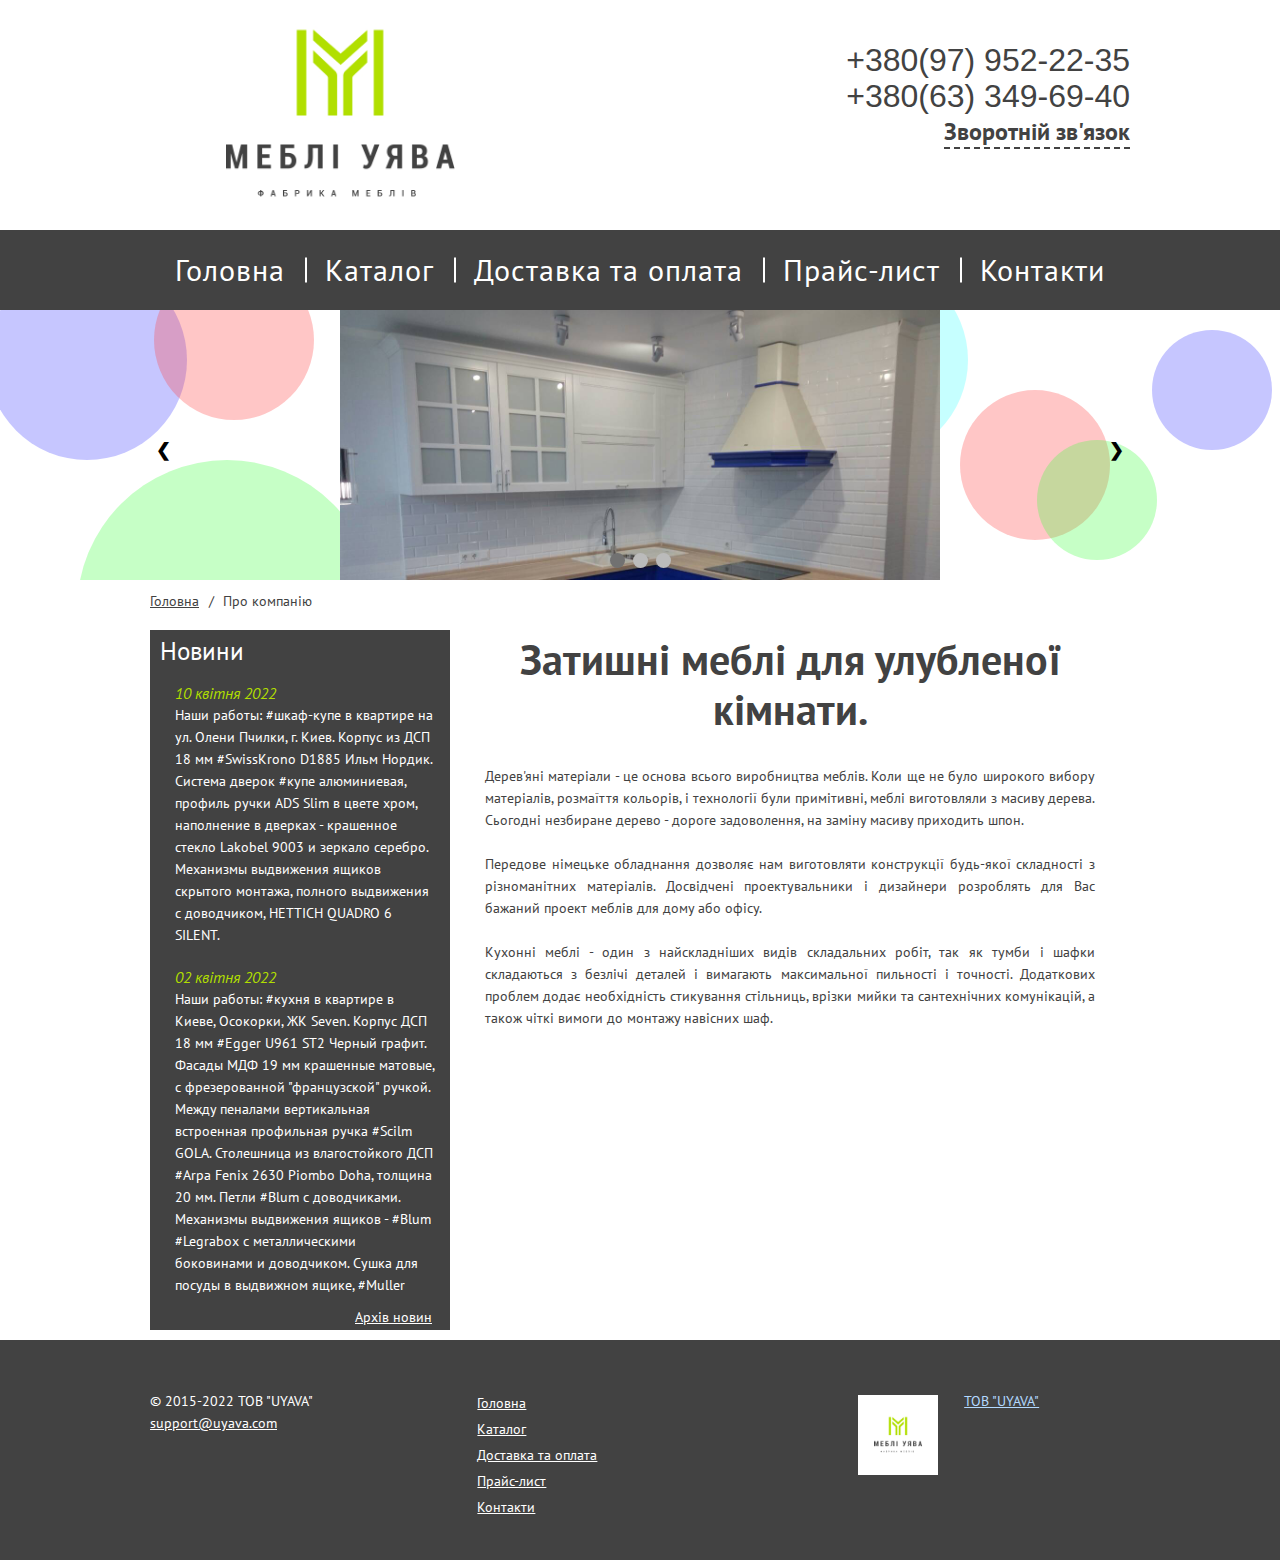
<file: index.html>
<!DOCTYPE html>
<html lang="ru">
<head>
  <meta charset="UTF-8">
  <title>UYAVA</title>
  <link rel="stylesheet" href="css/style.css">
  <link rel="stylesheet" href="css/header.css">
  <link rel="stylesheet" href="css/menu.css">
  <link rel="stylesheet" href="css/news.css">
  <link rel="stylesheet" href="css/content.css">
  <link rel="stylesheet" href="css/slyder.css">
  <link rel="stylesheet" href="css/content.css">
  <link rel="stylesheet" href="css/footer.css">
  <link rel="stylesheet" href="css/form.css">
  <link rel="stylesheet" href="css/font.css">
  <link rel="stylesheet" type="text/css" href="https://fonts.googleapis.com/css?family=PT+Sans">
</head>
<body onload = "loadPage()">
  <div class="wrap">
    <header class="header">
      <div class="container clearfix">
        <div class="header_logo">
          <img src="img/hs-long-logo.jpg" alt="ЛОготип компанії UYAVA" class="logo">
        </div>
        <div class="header_contacts">
          <p class="header_phones">
            <a class="header_phone">+380(97) 952-22-35</a>
            <a class="header_phone">+380(63) 349-69-40</a>
          </p>
          <a href="#" class="header_feedback-link">Зворотній зв'язок</a>
        </div>
      </div>
    </header>

    <nav class="menu">
      <div class="container">
        <ul class="menu_inner">
          <li class="menu_item"><a href="index.html" class="menu_link">Головна</a></li>
          <li class="menu_item"><a href="cards.html" class="menu_link">Каталог</a></li>
          <li class="menu_item"><a href="#" class="menu_link">Доставка та оплата</a></li>
          <li class="menu_item"><a href="#" class="menu_link">Прайс-лист</a></li>
          <li class="menu_item"><a href="#" class="menu_link menu_link_last">Контакти</a></li>
        </ul>
      </div>
    </nav>

    <div class="slider">
        <div class="bubbles">
            <div style="background-color: #4242ff; opacity: 30%; left: -1vw; top: -50px; height: 200px; width: 200px; position: absolute; border-radius: 50%; z-index: -1;"></div>
            <div style="background-color: #42ff42; opacity: 30%; left: 6vw; top: 150px; height: 300px; width: 300px; position: absolute; border-radius: 50%; z-index: -1;"></div>
            <div style="background-color: #ff4242; opacity: 30%; left: 12vw; top: -50px; height: 160px; width: 160px; position: absolute; border-radius: 50%; z-index: -1;"></div>
            <div style="background-color: #ffff42; opacity: 30%; left: 30vw; top: -50px; height: 130px; width: 130px; position: absolute; border-radius: 50%; z-index: -1;"></div>
            <div style="background-color: #42ffff; opacity: 30%; left: 60vw; top: -50px; height: 200px; width: 200px; position: absolute; border-radius: 50%; z-index: -1;"></div>
            <div style="background-color: #ff42ff; opacity: 30%; left: 35vw; top: 100px; height: 320px; width: 320px; position: absolute; border-radius: 50%; z-index: -1;"></div>
            <div style="background-color: #ff4242; opacity: 30%; left: 75vw; top: 80px; height: 150px; width: 150px; position: absolute; border-radius: 50%; z-index: -1;"></div>
            <div style="background-color: #42ff42; opacity: 30%; left: 81vw; top: 130px; height: 120px; width: 120px; position: absolute; border-radius: 50%; z-index: -1;"></div>
            <div style="background-color: #4242ff; opacity: 30%; left: 90vw; top: 20px; height: 120px; width: 120px; position: absolute; border-radius: 50%; z-index: -1;"></div>
        </div>

        <div class="slideshow-container">
            <div class="mySlides fade"><img src="img/furniture_2.jpg"></div>
            <div class="mySlides fade"><img src="img/furniture_10.jpg"></div>
            <div class="mySlides fade"><img src="img/furniture_9.jpg"></div>

            <a class="prevBtn" onclick="plusSlides(-1)">&#10094;</a>
            <a class="nextBtn" onclick="plusSlides(1)">&#10095;</a>
        </div>
        <br>

        <div class="dotsContainer">
            <span class="dot" onclick="currentSlide(1)"></span>
            <span class="dot" onclick="currentSlide(2)"></span>
            <span class="dot" onclick="currentSlide(3)"></span>
        </div>
    </div>

  <main class="content">
    <div class="container clearfix">
      <nav class="content_nav">
        <ul class="content_nav-inner">
          <li class="content_nav-item">
            <a href="index.html" class="content_nav-link">Головна</a>
          </li>
          <li class="content_nav-item content_nav-item_current">
            <a href="#" class="content_nav-link content_nav-link_current">Про компанію</a>
          </li>
        </ul>
      </nav>

      <aside class="content_news">
        <div class="content_news_header">Новини</div>
        <div class = "content_news-block">
          <ul class="content_news_list">
            <li class="content_new-item">
              <figure class="content_new-item-figure">
                <div class="content_new-item-label">10 квітня 2022</div>
                <figcaption class="content_new-item-text">Наши работы: #шкаф-купе в квартире на ул. Олени Пчилки, г. Киев. Корпус из ДСП 18 мм #SwissKrono D1885 Ильм Нордик. Система дверок #купе алюминиевая, профиль ручки ADS Slim в цвете хром, наполнение в дверках - крашенное стекло Lakobel 9003 и зеркало серебро. Механизмы выдвижения ящиков скрытого монтажа, полного выдвижения с доводчиком, HETTICH QUADRO 6 SILENT.</figcaption>
              </figure>
            </li>
            <li class="content_new-item">
              <figure class="content_new-item-figure">
                <div class="content_new-item-label">02 квітня 2022</div>
                <figcaption class="content_new-item-text">Наши работы: #кухня в квартире в Киеве, Осокорки, ЖК Seven. Корпус ДСП 18 мм #Egger U961 ST2 Черный графит. Фасады МДФ 19 мм крашенные матовые, с фрезерованной "французской" ручкой. Между пеналами вертикальная встроенная профильная ручка #Scilm GOLA. Столешница из влагостойкого ДСП #Arpa Fenix 2630 Piombo Doha, толщина 20 мм. Петли #Blum с доводчиками. Механизмы выдвижения ящиков - #Blum #Legrabox с металлическими боковинами и доводчиком. Сушка для посуды в выдвижном ящике, #Muller</figcaption>
              </figure>
            </li>
          </ul>
        </div>
        <a href="" class="content_all_news">Архів новин</a>
      </aside>

      <div class="content_about">
        <div class="content_about-header">Затишні меблі для улубленої кімнати.</div>
        <div class="content_about-text">
          Дерев'яні матеріали - це основа всього виробництва меблів. Коли ще не було широкого вибору матеріалів, розмаїття кольорів, і технології були примітивні, меблі виготовляли з масиву дерева. Сьогодні незбиране дерево - дороге задоволення, на заміну масиву приходить шпон.
          <br>
          <br>
          Передове німецьке обладнання дозволяє нам виготовляти конструкції будь-якої складності з різноманітних матеріалів. Досвідчені проектувальники і дизайнери розроблять для Вас бажаний проект меблів для дому або офісу.
          <br>
          <br>
          Кухонні меблі - один з найскладніших видів складальних робіт, так як тумби і шафки складаються з безлічі деталей і вимагають максимальної пильності і точності. Додаткових проблем додає необхідність стикування стільниць, врізки мийки та сантехнічних комунікацій, а також чіткі вимоги до монтажу навісних шаф.
      </div>
    </div>
  </main>

  <footer class="footer">
    <div class="container clearfix">
      <section class="footer_column footer_contacts">
        <p class="footer_copyright">© 2015-2022 ТОВ "UYAVA"</p>
        <a href="" class="footer_email">support@uyava.com</a>
      </section>
      <section class="footer_column footer_nav">
        <ul class="footer_nav-inner">
          <li class="footer_nav-item">
            <a href="index.html" class="footer_nav-link">Головна</a>
          </li>
          <li class="footer_nav-item">
            <a href="cards.html" class="footer_nav-link">Каталог</a>
          </li>
          <li class="footer_nav-item">
            <a href="" class="footer_nav-link">Доставка та оплата</a>
          </li>
          <li class="footer_nav-item">
            <a href="" class="footer_nav-link">Прайс-лист</a>
          </li>
          <li class="footer_nav-item">
            <a href="" class="footer_nav-link">Контакти</a>
          </li>
        </ul>
      </section>
      <section class="footer_column footer_additional">
        <p class="bz-logo">
          <a href="" class="bz-link">ТОВ "UYAVA"</a>
        </p>
      </section>
    </div>
  </footer>

  <form action="" method="post" name="feedback" class="feedback feedback_popup">
    <p class="feedback_title">Зворотній зв'язок</p>
    <label for="name">Ваше ім'я *<input type="text" name="name" required class="feedback_input" placeholder="Поле обов'язкове для заполнения" autofocus></label>
    <label for="phone">Телефон *<input type="phone" name="phone" required class="feedback_input" placeholder="Поле обов'язкове для заполнения"></label>
    <label for="email">Email *<input type="email" name="email" required class="feedback_input" placeholder="Поле обов'язкове для заполнения"></label>
    <label for="message">Повідомлення<textarea name="message" class="feedback_input feedback_input_message"></textarea></label>
    <input type="submit" class="feedback_submit" value="Відправити">
    <a href="" class="feedback_close-btn"></a>
  </form>

  <script src="js/form.js"></script>
  <script src="js/slider.js"></script>
</body>
</html>
</file>
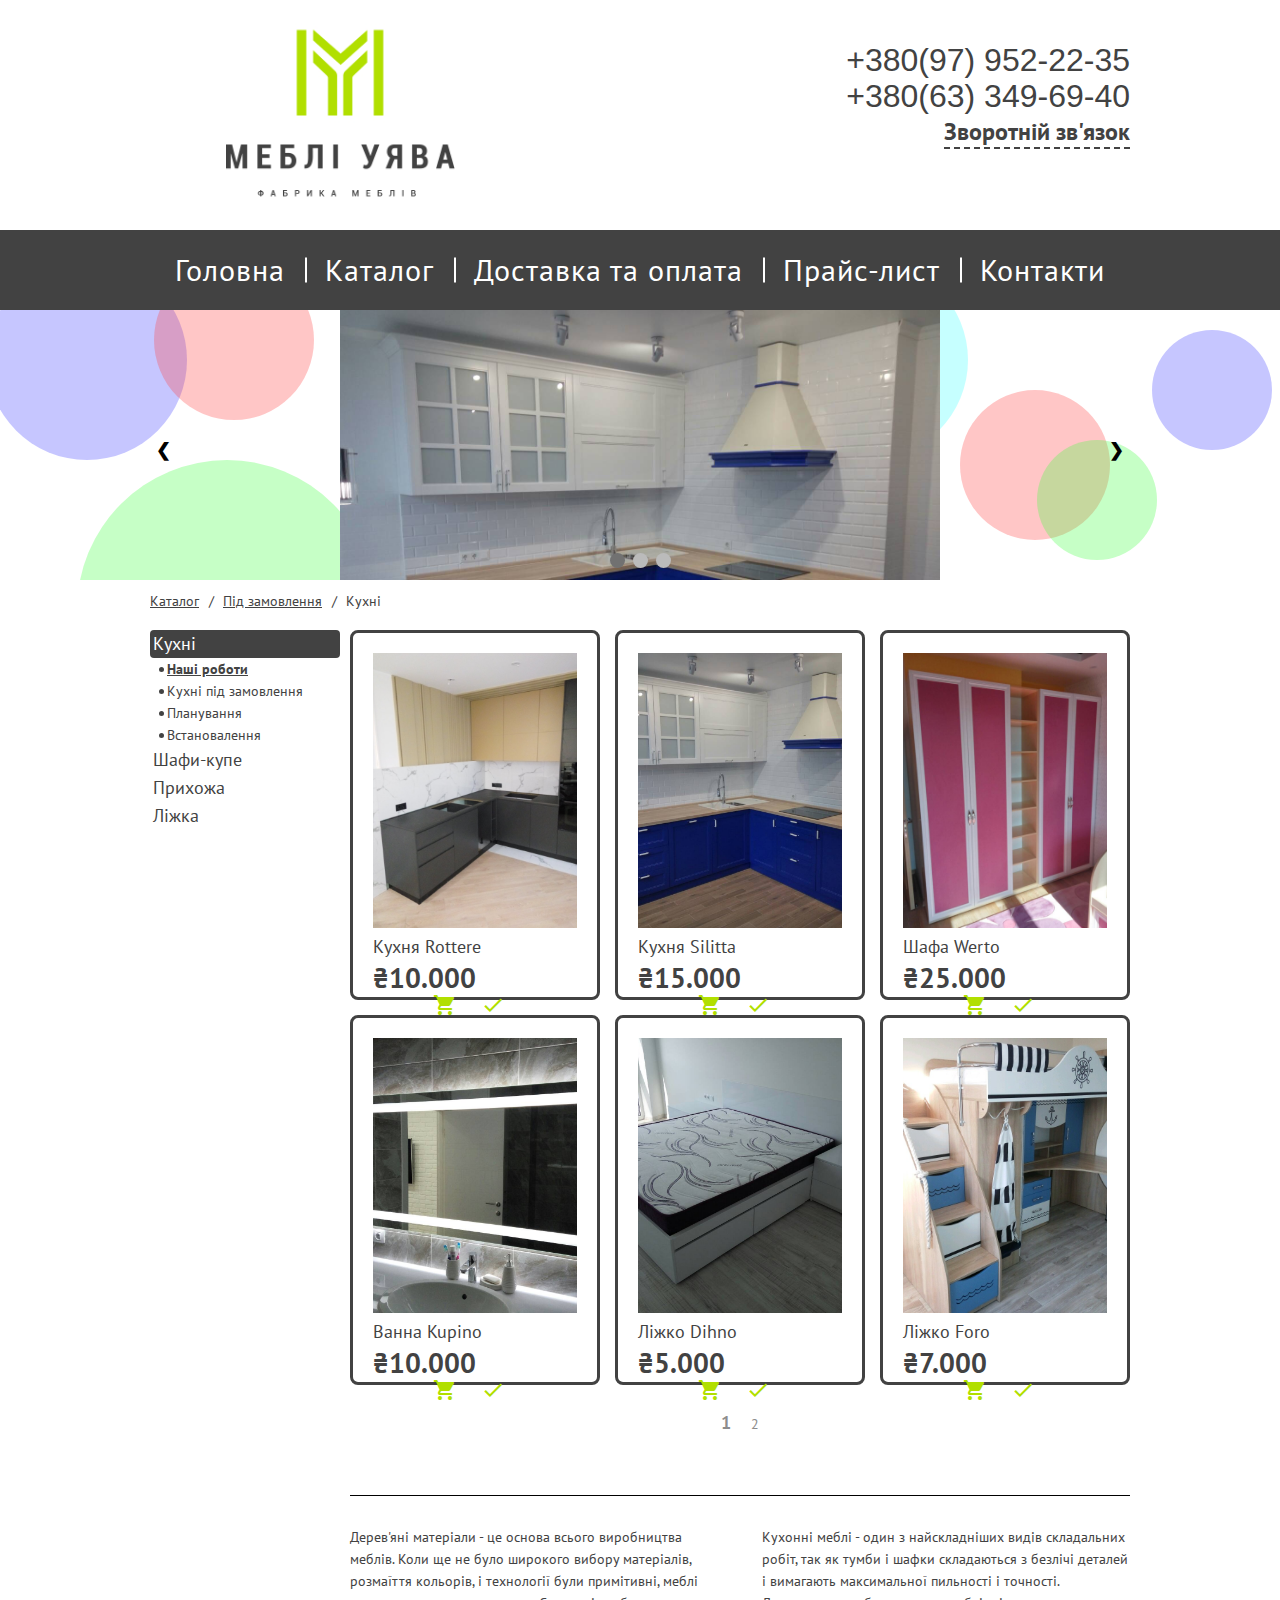
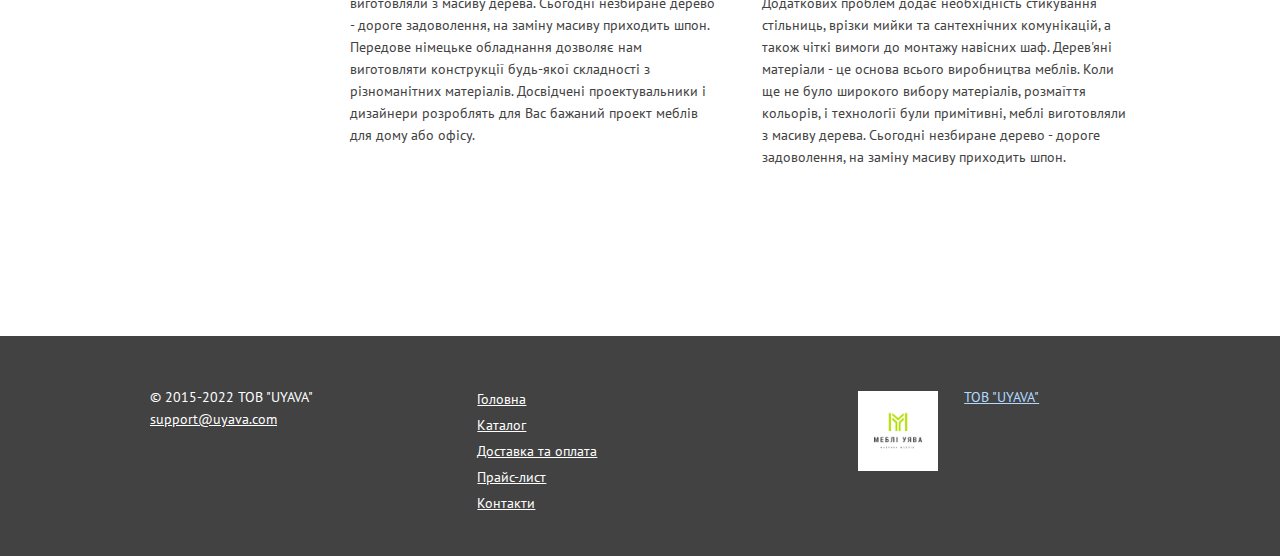
<file: cards.html>
<!DOCTYPE html>
<html lang="ru">
<head>
  <meta charset="UTF-8">
  <title>UYAVA</title>
  <link rel="stylesheet" href="css/style.css">
  <link rel="stylesheet" href="css/header.css">
  <link rel="stylesheet" href="css/menu.css">
  <link rel="stylesheet" href="css/slyder.css">
  <link rel="stylesheet" href="css/content.css">
  <link rel="stylesheet" href="css/aside.css">
   <link rel="stylesheet" href="css/items.css">
   <link rel="stylesheet" href="css/footer.css">
   <link rel="stylesheet" href="css/form.css">
   <link rel="stylesheet" href="css/font.css">
  <link rel="stylesheet" type="text/css" href="https://fonts.googleapis.com/css?family=PT+Sans">
  <link href="https://fonts.googleapis.com/icon?family=Material+Icons" rel="stylesheet">
</head>
<body onload = "loadPage()">
  <div class="wrap">
    <header class="header">
      <div class="container clearfix">
        <div class="header_logo">
          <img src="img/hs-long-logo.jpg" alt="Логотип компании" class="logo">
        </div>
        <div class="header_contacts">
          <p class="header_phones">
            <a class="header_phone">+380(97) 952-22-35</a>
            <a class="header_phone">+380(63) 349-69-40</a>
          </p>
          <a href="#" class="header_feedback-link">Зворотній зв'язок</a>
        </div>
      </div>
    </header>

    <nav class="menu">
      <div class="container">
        <ul class="menu_inner">
          <li class="menu_item"><a href="index.html" class="menu_link">Головна</a></li>
          <li class="menu_item"><a href="cards.html" class="menu_link">Каталог</a></li>
          <li class="menu_item"><a href="#" class="menu_link">Доставка та оплата</a></li>
          <li class="menu_item"><a href="#" class="menu_link">Прайс-лист</a></li>
          <li class="menu_item"><a href="#" class="menu_link menu_link_last">Контакти</a></li>
        </ul>
      </div>
    </nav>

    <div class="slider">
        <div class="bubbles">
            <div style="background-color: #4242ff; opacity: 30%; left: -1vw; top: -50px; height: 200px; width: 200px; position: absolute; border-radius: 50%; z-index: -1;"></div>
            <div style="background-color: #42ff42; opacity: 30%; left: 6vw; top: 150px; height: 300px; width: 300px; position: absolute; border-radius: 50%; z-index: -1;"></div>
            <div style="background-color: #ff4242; opacity: 30%; left: 12vw; top: -50px; height: 160px; width: 160px; position: absolute; border-radius: 50%; z-index: -1;"></div>
            <div style="background-color: #ffff42; opacity: 30%; left: 30vw; top: -50px; height: 130px; width: 130px; position: absolute; border-radius: 50%; z-index: -1;"></div>
            <div style="background-color: #42ffff; opacity: 30%; left: 60vw; top: -50px; height: 200px; width: 200px; position: absolute; border-radius: 50%; z-index: -1;"></div>
            <div style="background-color: #ff42ff; opacity: 30%; left: 35vw; top: 100px; height: 320px; width: 320px; position: absolute; border-radius: 50%; z-index: -1;"></div>
            <div style="background-color: #ff4242; opacity: 30%; left: 75vw; top: 80px; height: 150px; width: 150px; position: absolute; border-radius: 50%; z-index: -1;"></div>
            <div style="background-color: #42ff42; opacity: 30%; left: 81vw; top: 130px; height: 120px; width: 120px; position: absolute; border-radius: 50%; z-index: -1;"></div>
            <div style="background-color: #4242ff; opacity: 30%; left: 90vw; top: 20px; height: 120px; width: 120px; position: absolute; border-radius: 50%; z-index: -1;"></div>
        </div>
        
        <div class="slideshow-container">
            <div class="mySlides fade"><img src="img/furniture_2.jpg"></div>
            <div class="mySlides fade"><img src="img/furniture_10.jpg"></div>
            <div class="mySlides fade"><img src="img/furniture_9.jpg"></div>

            <a class="prevBtn" onclick="plusSlides(-1)">&#10094;</a>
            <a class="nextBtn" onclick="plusSlides(1)">&#10095;</a>
        </div>
        <br>

        <div class="dotsContainer">
            <span class="dot" onclick="currentSlide(1)"></span>
            <span class="dot" onclick="currentSlide(2)"></span>
            <span class="dot" onclick="currentSlide(3)"></span>
        </div>
    </div>

    <main class="content">
      <div class="container clearfix">
        <nav class="content_nav">
          <ul class="content_nav-inner">
            <li class="content_nav-item">
              <a href="index.html" class="content_nav-link">Каталог</a>
            </li>
            <li class="content_nav-item">
              <a href="#" class="content_nav-link">Під замовлення</a>
            </li>
            <li class="content_nav-item content_nav-item_current">
              <a href="#" class="content_nav-link content_nav-link_current">Кухні</a>
            </li>
          </ul>
        </nav>

        <aside class="content_catalog">
            <ul class="content_nav-aside">
                <li class="content_nav-aside-item">
                    <div class="content_nav-aside-link content_nav-aside-link_current">Кухні</div>
                    <div class = "content_nav-aside-block">
                        <ul class="content_nav-aside-inner">
                            <li class="content_nav-aside-inner-item">
                                <a href="#" class="content_nav-aside-inner-link content_nav-aside-inner-link_current">Наші роботи</a>
                            </li>
                            <li class="content_nav-aside-inner-item">
                                <a href="#" class="content_nav-aside-inner-link">Кухні під замовлення</a>
                            </li>
                            <li class="content_nav-aside-inner-item">
                                <a href="#" class="content_nav-aside-inner-link">Планування</a>
                            </li>
                            <li class="content_nav-aside-inner-item">
                                <a href="#" class="content_nav-aside-inner-link">Встановалення</a>
                            </li>
                        </ul>
                    </div>
                </li>
                <li class="content_nav-aside-item">
                    <div class="content_nav-aside-link">Шафи-купе</div>
                    <div class = "content_nav-aside-block">
                        <ul class="content_nav-aside-inner">
                            <li class="content_nav-aside-inner-item">
                                <a href="#" class="content_nav-aside-inner-link">Шафи-купе під замовлення</a>
                            </li>
                            <li class="content_nav-aside-inner-item">
                                <a href="#" class="content_nav-aside-inner-link">Планування</a>
                            </li>
                            <li class="content_nav-aside-inner-item">
                                <a href="#" class="content_nav-aside-inner-link">Встановалення</a>
                            </li>
                        </ul>
                    </div>
                </li>
                <li class="content_nav-aside-item">
                    <div class="content_nav-aside-link">Прихожа</div>
                    <div class = "content_nav-aside-block">
                        <ul class="content_nav-aside-inner">
                            <li class="content_nav-aside-inner-item">
                                <a href="#" class="content_nav-aside-inner-link">Прихожа під замовлення</a>
                            </li>
                            <li class="content_nav-aside-inner-item">
                                <a href="#" class="content_nav-aside-inner-link">Планування</a>
                            </li>
                            <li class="content_nav-aside-inner-item">
                                <a href="#" class="content_nav-aside-inner-link">Встановалення</a>
                            </li>
                        </ul>
                    </div>
                </li>
                <li class="content_nav-aside-item">
                    <div class="content_nav-aside-link">Ліжка</div>
                    <div class = "content_nav-aside-block">
                        <ul class="content_nav-aside-inner">
                            <li class="content_nav-aside-inner-item">
                                <a href="#" class="content_nav-aside-inner-link">Ліжка під замовлення</a>
                            </li>
                            <li class="content_nav-aside-inner-item">
                                <a href="#" class="content_nav-aside-inner-link">Планування</a>
                            </li>
                            <li class="content_nav-aside-inner-item">
                                <a href="#" class="content_nav-aside-inner-link">Встановалення</a>
                            </li>
                        </ul>
                    </div>
                </li>
            </ul>
        </aside>

        <div class="content_items">
            <article class="content_item">
                <figure class="content_item-figure">
                    <img src="img/furniture_1.jpg" width = "100%" height="275px" style="object-fit: cover;">
                    <figcaption class="content_item-caption">Кухня Rottere</figcaption>
                </figure>
                <p class="content_item-price">₴10.000<i class="material-icons content_add-to-cart">shopping_cart_checkout</i></p>
            </article>

            <article class="content_item">
                <figure class="content_item-figure">
                    <img src="img/furniture_2.jpg" width = "100%" height="275px" style="object-fit: cover;">
                    <figcaption class="content_item-caption">Кухня Silitta</figcaption>
                </figure>
                <p class="content_item-price">₴15.000<i class="material-icons content_add-to-cart">shopping_cart_checkout</i></p>
            </article>

            <article class="content_item">
                <figure class="content_item-figure">
                    <img src="img/furniture_3.jpg" width = "100%" height="275px" style="object-fit: cover;">
                    <figcaption class="content_item-caption">Шафа Werto</figcaption>
                </figure>
                <p class="content_item-price">₴25.000<i class="material-icons content_add-to-cart">shopping_cart_checkout</i></p>
            </article>

            <article class="content_item">
                <figure class="content_item-figure">
                    <img src="img/furniture_4.jpg" width = "100%" height="275px" style="object-fit: cover;">
                    <figcaption class="content_item-caption">Ванна Kupino</figcaption>
                </figure>
                <p class="content_item-price">₴10.000<i class="material-icons content_add-to-cart">shopping_cart_checkout</i></p>
            </article>

            <article class="content_item">
                <figure class="content_item-figure">
                    <img src="img/furniture_5.jpg" width = "100%" height="275px" style="object-fit: cover;">
                    <figcaption class="content_item-caption">Ліжко Dihno</figcaption>
                </figure>
                <p class="content_item-price">₴5.000<i class="material-icons content_add-to-cart">shopping_cart_checkout</i></p>
            </article>

            <article class="content_item">
                <figure class="content_item-figure">
                    <img src="img/furniture_6.jpg" width = "100%" height="275px" style="object-fit: cover;">
                    <figcaption class="content_item-caption">Ліжко Foro</figcaption>
                </figure>
                <p class="content_item-price">₴7.000<i class="material-icons content_add-to-cart">shopping_cart_checkout</i></p>
            </article>

            <article class="content_item">
                <figure class="content_item-figure">
                    <img src="img/furniture_7.jpg" width = "100%" height="275px" style="object-fit: cover;">
                    <figcaption class="content_item-caption">Кухня Galis</figcaption>
                </figure>
                <p class="content_item-price">₴12.000<i class="material-icons content_add-to-cart">shopping_cart_checkout</i></p>
            </article>

            <article class="content_item">
                <figure class="content_item-figure">
                    <img src="img/furniture_8.jpg" width = "100%" height="275px" style="object-fit: cover;">
                    <figcaption class="content_item-caption">Кухня Foting</figcaption>
                </figure>
                <p class="content_item-price">₴13.500<i class="material-icons content_add-to-cart">shopping_cart_checkout</i></p>
            </article>

            <article class="content_item">
                <figure class="content_item-figure">
                    <img src="img/furniture_9.jpg" width = "100%" height="275px" style="object-fit: cover;">
                    <figcaption class="content_item-caption">Кухня Scala</figcaption>
                </figure>
                <p class="content_item-price">₴20.000<i class="material-icons content_add-to-cart">shopping_cart_checkout</i></p>
            </article>

            <article class="content_item">
                <figure class="content_item-figure">
                    <img src="img/furniture_10.jpg" width = "100%" height="275px" style="object-fit: cover;">
                    <figcaption class="content_item-caption">Кухня Novia</figcaption>
                </figure>
                <p class="content_item-price">₴15.000<i class="material-icons content_add-to-cart">shopping_cart_checkout</i></p>
            </article>

            <div class="content_pages">
                <a onclick="displayItems(1)" class="content_page-number content_page-number_current">1</a>
                <a onclick="displayItems(2)" class="content_page-number">2</a>
            </div>
            <div class="content_about-company clearfix">
                <p class="content_about-company-column content_about-company-column_left">Дерев'яні матеріали - це основа всього виробництва меблів. Коли ще не було широкого вибору матеріалів, розмаїття кольорів, і технології були примітивні, меблі виготовляли з масиву дерева. Сьогодні незбиране дерево - дороге задоволення, на заміну масиву приходить шпон. Передове німецьке обладнання дозволяє нам виготовляти конструкції будь-якої складності з різноманітних матеріалів. Досвідчені проектувальники і дизайнери розроблять для Вас бажаний проект меблів для дому або офісу.</p>
                <p class="content_about-company-column content_about-company-column_right">Кухонні меблі - один з найскладніших видів складальних робіт, так як тумби і шафки складаються з безлічі деталей і вимагають максимальної пильності і точності. Додаткових проблем додає необхідність стикування стільниць, врізки мийки та сантехнічних комунікацій, а також чіткі вимоги до монтажу навісних шаф. Дерев'яні матеріали - це основа всього виробництва меблів. Коли ще не було широкого вибору матеріалів, розмаїття кольорів, і технології були примітивні, меблі виготовляли з масиву дерева. Сьогодні незбиране дерево - дороге задоволення, на заміну масиву приходить шпон.</p>
            </div>
        </div>
      </div>
    </main>

  <footer class="footer">
    <div class="container clearfix">
      <section class="footer_column footer_contacts">
        <p class="footer_copyright">© 2015-2022 ТОВ "UYAVA"</p>
        <a href="" class="footer_email">support@uyava.com</a>
      </section>
      <section class="footer_column footer_nav">
        <ul class="footer_nav-inner">
          <li class="footer_nav-item">
            <a href="index.html" class="footer_nav-link">Головна</a>
          </li>
          <li class="footer_nav-item">
            <a href="cards.html" class="footer_nav-link">Каталог</a>
          </li>
          <li class="footer_nav-item">
            <a href="" class="footer_nav-link">Доставка та оплата</a>
          </li>
          <li class="footer_nav-item">
            <a href="" class="footer_nav-link">Прайс-лист</a>
          </li>
          <li class="footer_nav-item">
            <a href="" class="footer_nav-link">Контакти</a>
          </li>
        </ul>
      </section>
      <section class="footer_column footer_additional">
        <p class="bz-logo">
          <a href="" class="bz-link">ТОВ "UYAVA"</a>
        </p>
      </section>
    </div>
  </footer>

  <form action="" method="post" name="feedback" class="feedback feedback_popup">
    <p class="feedback_title">Зворотній зв'язок</p>
    <label for="name">Ваше ім'я *<input type="text" name="name" required class="feedback_input" placeholder="Поле обов'язкове для заполнения" autofocus></label>
    <label for="phone">Телефон *<input type="phone" name="phone" required class="feedback_input" placeholder="Поле обов'язкове для заполнения"></label>
    <label for="email">Email *<input type="email" name="email" required class="feedback_input" placeholder="Поле обов'язкове для заполнения"></label>
    <label for="message">Повідомлення<textarea name="message" class="feedback_input feedback_input_message"></textarea></label>
    <input type="submit" class="feedback_submit" value="Відправити">
    <a href="" class="feedback_close-btn"></a>
  </form>

  <script src="js/pages.js"></script>
  <script src="js/form.js"></script>
  <script src="js/aside.js"></script>
  <script src="js/slider.js"></script>
</body>
</html>
</file>
<file: css/style.css>
* {
  box-sizing: border-box;
}
body {
  font-family: "PT Sans", sans-serif;
  font-size: 14px;
  color: #424242;
  line-height: 22px;
  position: relative;
  margin: 0;
  padding: 0;
}
body, html {
  height: 100%;
}
.overlay::before {
  position: fixed;
  content: "";
  top: 0;
  left: 0;
  right: 0;
  bottom: 0;
  width: 100%;
  background: rgba(0, 0, 0, .5);
  z-index: 10;
}
.container {
  margin: auto;
  width: 1000px;
  padding: 10px;
  height: 100%;
  position: relative;
}
.clearfix::after {
  content: "";
  display: table;
  clear: both;
}
.wrap {
  min-height: 100%;
  height: auto !important;
  height: 100%;
  margin-bottom: -220px;
}
.push {
  height: 220px;
}

.slider_controls {
  display: block;
}
</file>
<file: css/header.css>
.header {
  background-color: #ffffff;
  height: 230px;
  position: relative;
}
.header_logo {
  float: left;
  height: 100%;
  vertical-align: middle;
}
.logo {
  height: 380px;
  widows: 380px;
  position: absolute;
  top: 50%;
  transform: translateY(-50%);
}
.header_contacts {
  float: right;
  text-align: right;
}
.header_phones {
  font-family: "Open Sans Condensed Light", sans-serif;
  font-size: 32px;
  line-height: 36px;
  margin: 32px 0 7px 0;
}
.header_phone {
  display: block;
  text-decoration: none;
  color: #424242;
}
.header_feedback-link {
  font-size: 24px;
  font-weight: 700;
  text-decoration: none;
  color: #424242;
  border-bottom: 2px dashed #424242;
}
</file>
<file: css/menu.css>
.menu {
  height: 80px;
  background-color: #424242;
  position: relative;
}
.menu_inner {
  text-align: center;
  list-style: none;
  margin: 0;
  padding: 0;
  height: 60px;
}
.menu_item {
  display: inline-block;
  vertical-align: top;
}
.menu_link {
  position: relative;
  color: #fff;
  line-height: 60px;
  font-size: 30px;
  font-weight: 400;
  text-decoration: none;
  padding: 0 18px;
  letter-spacing: 1px;
}
.menu_link:hover {
  text-decoration: underline;
  cursor: pointer;
}
.menu_link::after {
  position: absolute;
  content: "";
  height: 25px;
  width: 2px;
  top: 50%;
  right: -4px;
  transform: translateY(-50%);
  background-color: #fff;
}
.menu_link_last::after {
  display: none;
}
</file>
<file: css/news.css>
.content_news {
	float: left;
	margin: 0;
	padding: 5px;
	height: 700px;
	width: 300px;
	background-color: #424242;
}

.content_news_header {
	color: #fff;
	font-size: 25px;
	margin: 5px 10px 10px 5px;
}

.content_news-block {
	text-align: left;
	margin: 0 0 0 10px;
	padding: 0;
}
.content_news_list {
	list-style: none;
	margin: 0;
	padding: 0;
}
.content_new-item{
	margin: 0;
	padding: 0;
}
.content_new-item-figure{
	margin: 0;
	padding: 10px;
	color: #fff;
}
.content_new-item-label{
	margin: 0;
	padding: 0;
	color: #b1df00;
	font-style: italic;
	font-size: 16px;
}
.content_new-item-text{
	margin: 0;
	padding: 0;
}

.content_all_news {
	left: 200px;
	position: relative;
	margin: 0;
	padding: 0;
	right:0;
	bottom: 0;
	color: #fff;
	text-decoration: underline;
}

.content_all_news:hover {
	color:blue;
}

.content_about{
	float: left;
	margin: 0;
	padding: 5px;
	left: 0;
	height: 700px;
	width: 680px;
}
.content_about-header{
	height: 100px;
	line-height: 50px;
	text-align: center;
	font-size: 42px;
	font-weight: bold;
}
.content_about-text{
	margin: 0;
	padding: 30px;
	text-align: justify;
}
</file>
<file: css/content.css>
.content{
	background-color: #fff;
}

.content_catalog {
  float: left;
  width: 200px;
}
.content_nav {
  height: 40px;
}
.content_nav-inner {
  list-style: none;
  margin: 0;
  padding-left: 0;
}
.content_nav-item {
  display: inline-block;
  padding-right: 20px;
  position: relative;
}
.content_nav-item::after {
  position: absolute;
  content: "/";
  top: 50%;
  transform: translateY(-50%);
  right: 5px;
}
.content_nav-item_current::after {
  display: none;
}
.content_nav-link {
  color: #424242;
}
.content_nav-link_current {
  text-decoration: none;
  cursor: default;
}
</file>
<file: css/slyder.css>
.slider {
  height: 270px;
  position: relative;
}

.slideshow-container {
	width: 1000px;
	height: 270px;
	margin: auto;
	padding: 0;
	overflow: hidden;
	position: relative;
	align-content: center;
}

.mySlides {
	display: none;
  	margin-left: 200px;
  	width: 600px;
  	height: 100%;
  	object-fit: cover;
}

.mySlides > img {
	width: 600px;
}

.prevBtn, .nextBtn {
	cursor: pointer;
	position: absolute;
	top: 50%;
	width: auto;
	margin-top: -22px;
	padding: 16px;
	color: black;
	font-weight: bold;
	font-size: 18px;
	transition: 0.6s ease;
	border-radius: 0 3px 3px 0;
	user-select: none;
}

.nextBtn {
	right: 0;
	border-radius: 3px 0 0 3px;
}

.prevBtn:hover, .nextBtn:hover {
	background-color: rgba(0,0,0,0.8);
	color: #fff;
}

.text {
	color: #f2f2f2;
	font-size: 15px;
	padding: 8px 12px;
	position: absolute;
	bottom: 8px;
	width: 100%;
	text-align: center;
}

.numbertext {
	color: #f2f2f2;
	font-size: 12px;
	padding: 8px 12px;
	position: absolute;
	top: 0;
}

.dotsContainer {
	text-align:center;
	position: relative;
	top: -50px;
	//align-content: center;
}
.dot {
	cursor: pointer;
	height: 15px;
	width: 15px;
	margin: 0 2px;
	background-color: #bbb;
	border-radius: 50%;
	display: inline-block;
	transition: background-color 0.6s ease;
}

.active, .dot:hover {
	background-color: #717171;
}

.fade {
	animation-name: fade;
	animation-duration: 1.5s;
}

@keyframes fade {
	from {opacity: .4}
	to {opacity: 1}
}
</file>
<file: css/footer.css>
.footer {
  position: relative;
  height: 220px;
  background-color: #424242;
  color: #fff;
}
.footer_column {
  display: inline-block;
  vertical-align: top;
  width: 33%;
  height: 100%;
  padding-top: 40px;
}
.footer_additional {
  text-align: right;
}
.footer_nav-inner {
  list-style: none;
  margin: 0;
  padding: 0;
}
.footer_copyright {
  margin: 0;
}
.footer_email {
  color: #fff;
}
.footer_nav-link {
  color: #fff;
  line-height: 26px;
}
.bz-logo {
  margin: 0;
  position: relative;
  width: 220px;
  text-align: left;
  float: right;
  padding-left: 56px;
}
.bz-logo::before {
  position: absolute;
  content: "";
  left: -50px;
  top: 5px;
  width: 80px;
  height: 80px;
  background-image: url("../img/hs-long-logo.jpg");
  background-size: 100%;
  background-repeat: no-repeat;
}
.bz-link {
  color: #b3d9ff;
}
</file>
<file: css/form.css>
.feedback_popup {
  position: fixed;
  left: 50%;
  top: 50%;
  transform: translate(-50%, -50%);	
}
.feedback {
  display: none;
  width: 465px;
  height: 578px;
  margin: auto;
  padding: 25px 64px;
  text-align: center;
  background-color: #fff;
  z-index: 20;
  opacity: 0;
  transition: opacity 1.5s;
}
.feedback_visible {
  display: block;
}
.feedback_animate {
  opacity: 1;
}
.feedback_title {
  font-size: 24px;
  font-weight: bold;
  text-transform: uppercase;
  margin: 10px 0 30px 0;
  color: #535353;
}
.feedback_input {
  display: block;
  width: 100%;
  height: 41px;
  border: 1px solid #c3c3c3;
  border-radius: 2px;
  margin-bottom: 15px;
  padding: 10px 15px;
  outline: none;
}
.feedback_input:required:invalid {
  border-color: #ff8383;
  box-shadow: inset 0 0 25px #ff8383;
  position: relative;
}
.feedback_input:required:valid {
  border: 1px solid green;
}
.feedback_input::placeholder                 {opacity: 1; transition: opacity 0.3s ease;}
.feedback_input:focus::placeholder          {opacity: 0; transition: opacity 0.3s ease;}

.feedback_input.feedback_input_message {
  height: 141px;
  margin-bottom: 22px;
  resize: none;
}
.feedback_submit {
  width: 128px;
  height: 42px;
  padding: 0;
  line-height: 42px;
  font-size: 18px;
  text-transform: uppercase;
  color: #fff;
  background-color: #777;
  border: 1px solid #868686;
}
.feedback_close-btn {
  position: absolute;
  width: 26px;
  height: 26px;
  background-color: #777;
  top: -26px;
  right: -26px;
}
.feedback_close-btn::before {
  position: absolute;
  content: "";
  height: 20px;
  width: 1px;
  top: 3px;
  left: 12px;
  background-color: #fff;
  transform: rotate(-45deg);
}
.feedback_close-btn::after {
  position: absolute;
  content: "";
  height: 20px;
  width: 1px;
  top: 3px;
  left: 12px;
  background-color: #fff;
   transform: rotate(45deg);
}
</file>
<file: css/font.css>
@font-face {
  font-family: "PT Sans";
  src: url("../fonts/PT_Sans-Web-Regular.ttf") format("truetype");
  font-weight: normal;
  font-style: normal;
}
@font-face {
  font-family: "PT Sans";
  src: url("../fonts/PT_Sans-Web-Bold.ttf") format("truetype");
  font-weight: bold;
  font-style: normal;
}
@font-face {
  font-family: "PT Sans";
  src: url("../fonts/PT_Sans-Web-Italic.ttf") format("truetype");
  font-weight: normal;
  font-style: italic;
}
</file>
<file: css/aside.css>
.content_nav-aside {
  list-style: none;
  margin: 0;
  padding: 0;
  height: 450px;
  width: 190px;
}
.content_nav-aside-link,
.content_nav-aside-inner-link {
  //color: #767676;
  text-decoration: none;
}
.content_nav-aside-item {
  //padding-bottom: 6px;
}
.content_nav-aside-link {
  font-size: 18px;
  cursor: pointer;
  outline: none;
  margin: 0;
  padding: 3px;
  color: #424242;
  border-radius: 4px;
}

.content_nav-aside-block {
	position: relative;
	overflow: hidden;
	transition: max-height 0.5s;
	max-height: 200px;
	margin: 0;
}


.content_nav-aside-link_current{
  background-color: #424242;
  color: #fff;
}
.content_nav-aside-inner-link_current {
  text-decoration: underline;
  color: #424242;
}
.content_nav-aside-inner-link_current {
  font-weight: bold;
  color: #424242;
}

.content_nav-aside-inner {
  padding-left: 9px;
  list-style-type: disc;
  list-style-position: inside;
  width: 100%;
}
.content_nav-aside-inner-link {
  font-size: 14px;
  margin-left: -12px;
  color: #424242;
}
.content_nav-aside-link:hover,
.content_nav-aside-inner-link:hover {
  background-color: #b1df00;
  width:100%;
}
</file>
<file: css/items.css>
.content_items {
  float: right;
  width: 780px;
}
.content_item {
  display: inline-block;
  width: 250px;
  height: 370px;
  border-color: #424242;
  border-radius: 8px;
  border: solid;
  padding: 20px;
  margin-right: 11px;
  margin-bottom: 15px;
}
.content_item:nth-child(3n) {
  margin-right: 0;
}
.content_item-figure {
  height: 310px;
  margin: 0;
}
.content_item-caption {
  font-size: 18px;
  line-height: 18px;
  margin-top: 4px;
  color: #424242;
}
.content_item-price {
  height: 30px;
  line-height: 30px;
  font-size: 28px;
  font-weight: 700;
  margin: 0;
  position: relative;
}
.content_add-to-cart {
  height: 100%;
  display: inline-block;
  float: right;
  background-size: 100%;
  background-repeat: no-repeat;
  background-position: center center;
  cursor: pointer;
  color: #b1df00;
}
.content_pages {
  text-align: center;
  height: 25px;
  margin-top: 10px;
}
.content_page-number {
  display: inline-block;
  width: 25px;
  height: 25px;
  line-height: 25px;
  text-decoration: none;
  color: #8d8d8d;
  cursor: pointer;
}
.content_page-number_current {
  font-size: 18px;
  font-weight: bold;
}
.content_about-company {
  border-top: 1px solid #000;
  margin-top: 60px;
}
.content_about-company-column {
  width: 368px;
  height: 430px;
  display: inline-block;
  margin: 0;
  padding: 30px 0;
}
.content_about-company-column_left {
  float: left;
}
.content_about-company-column_right {
  float: right;
}
</file>
